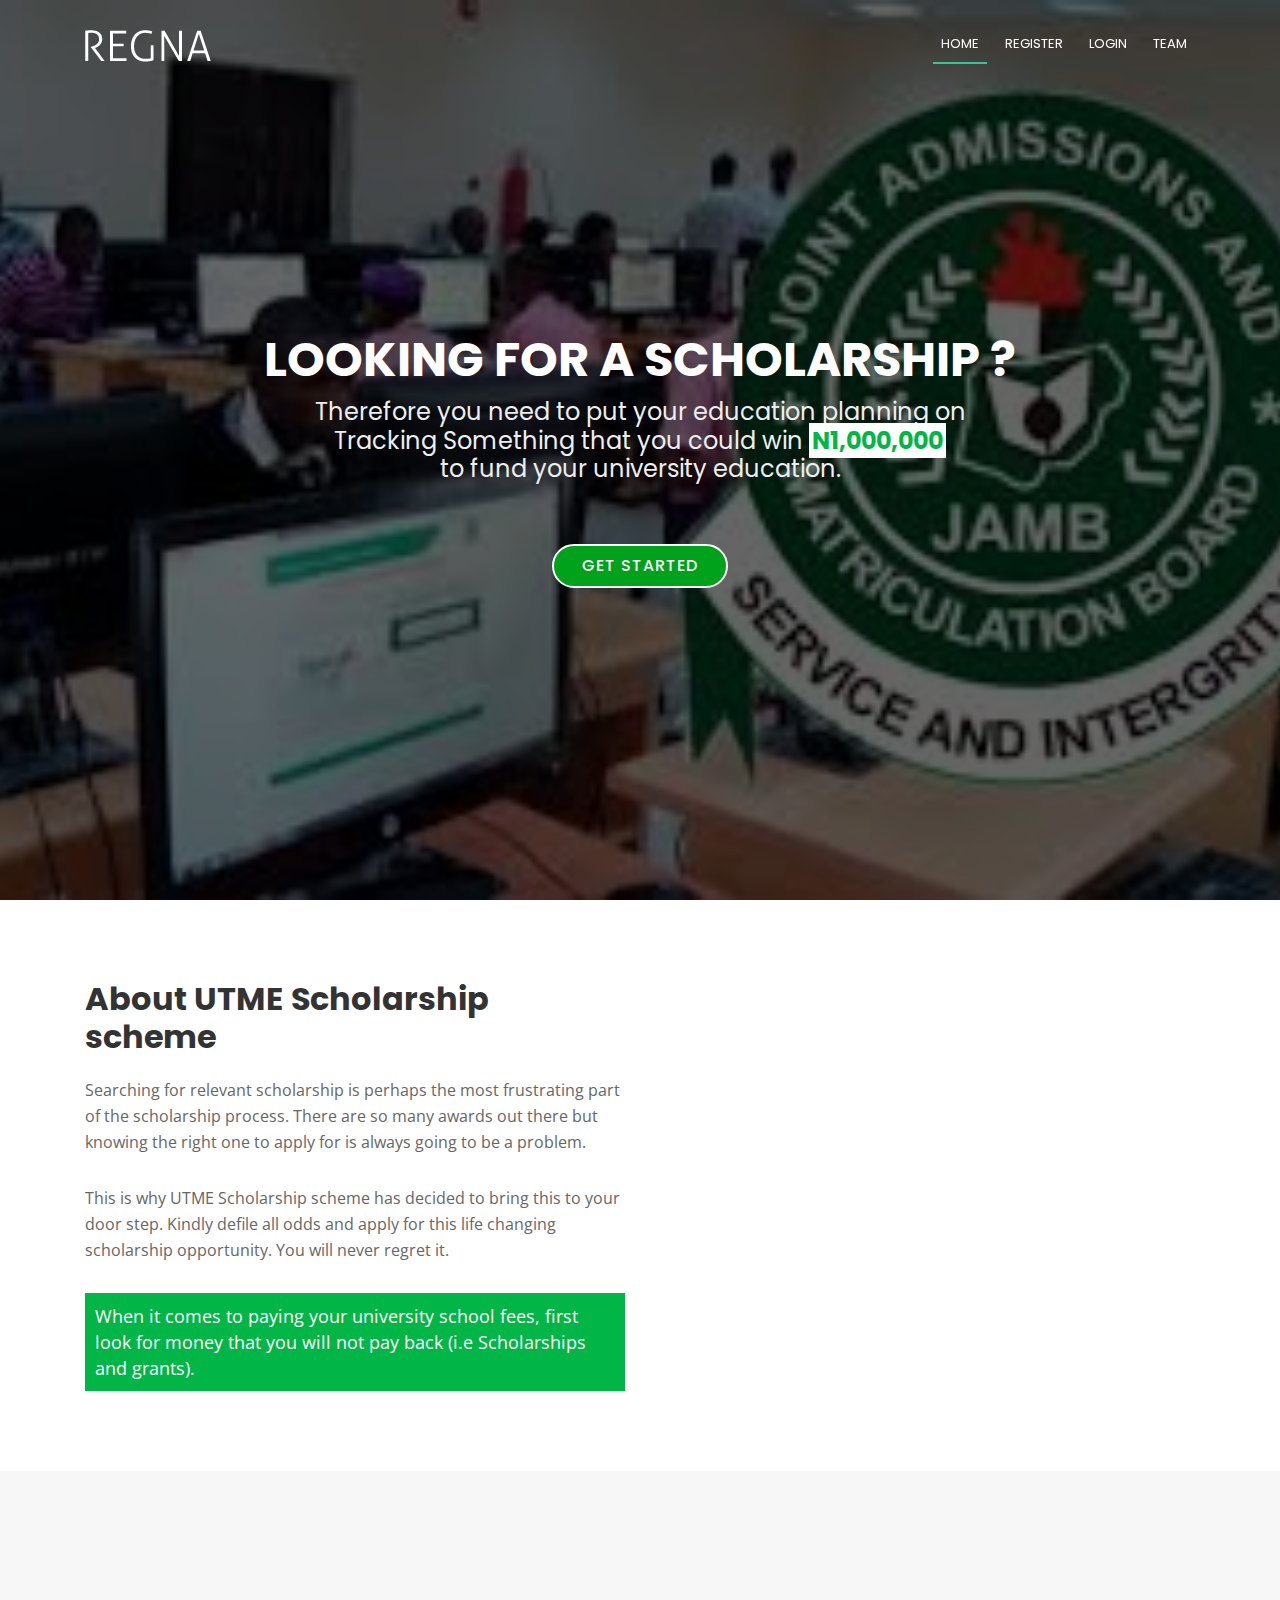
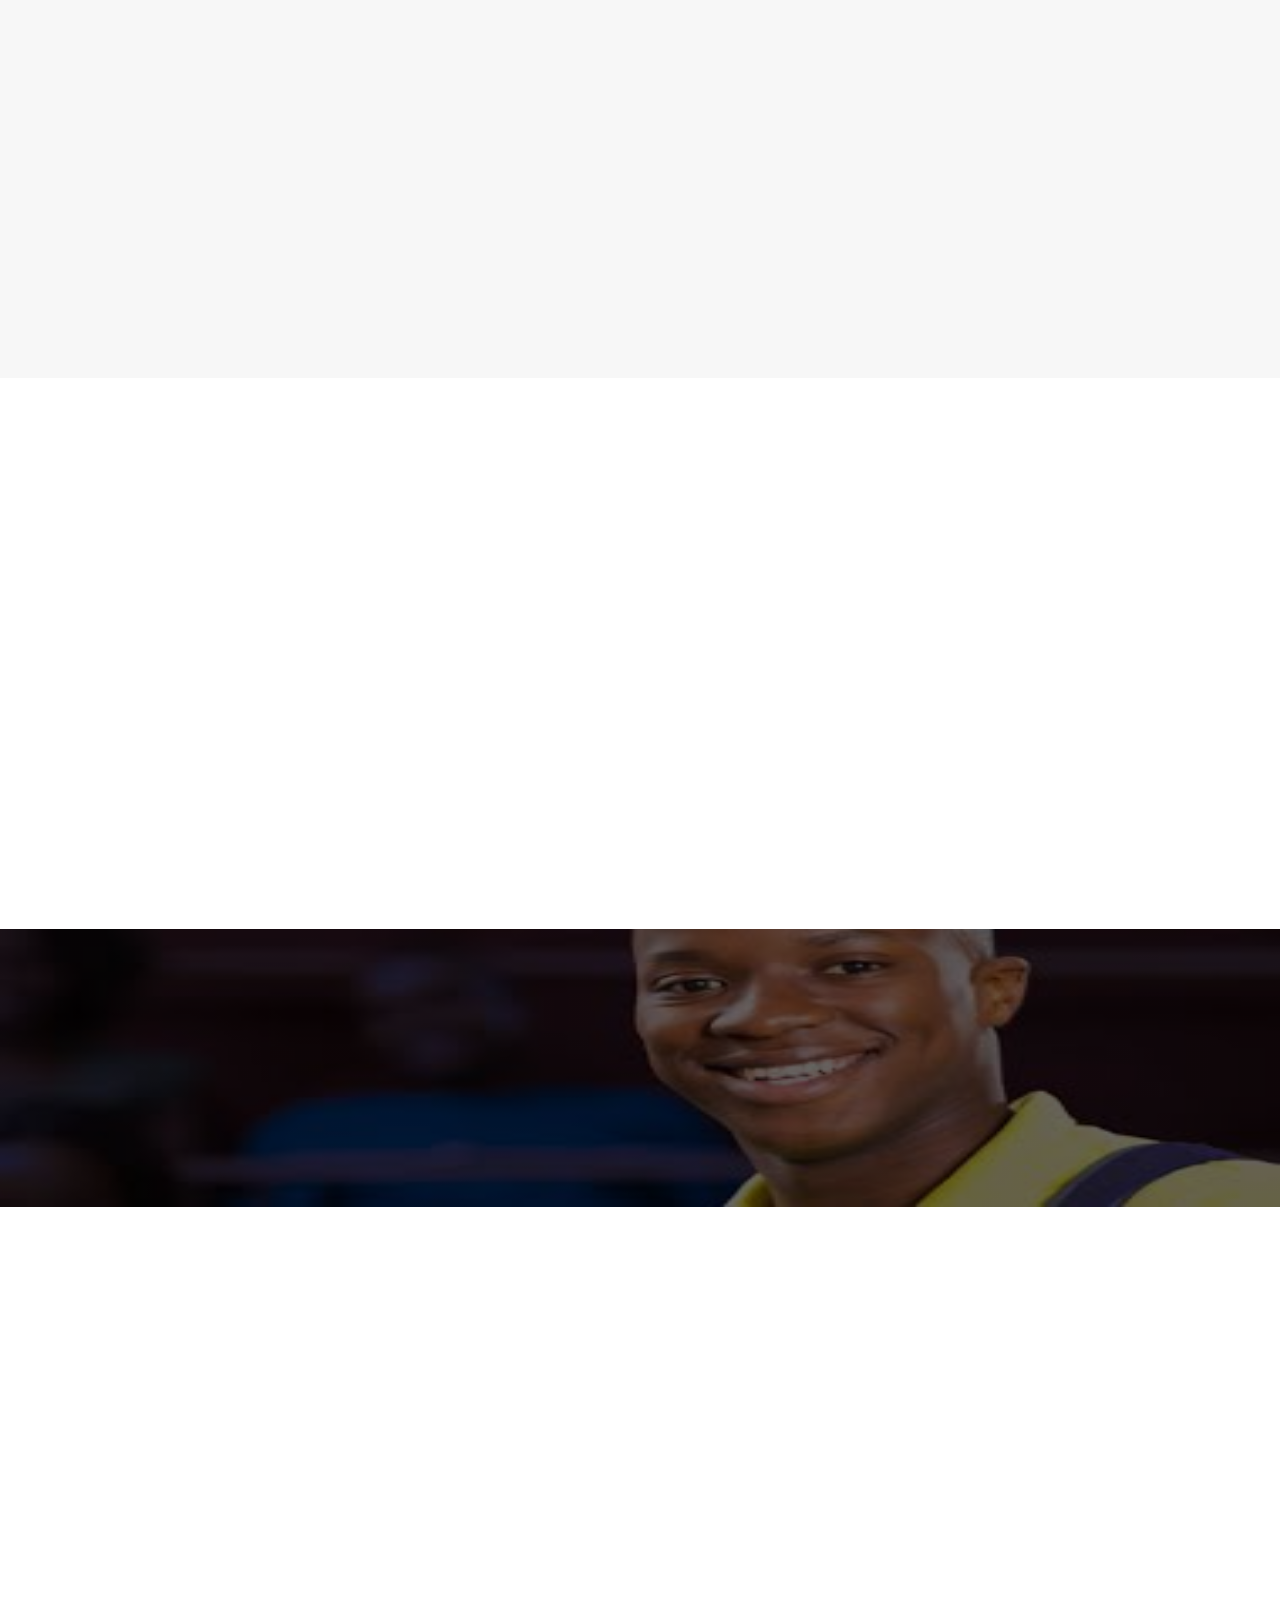
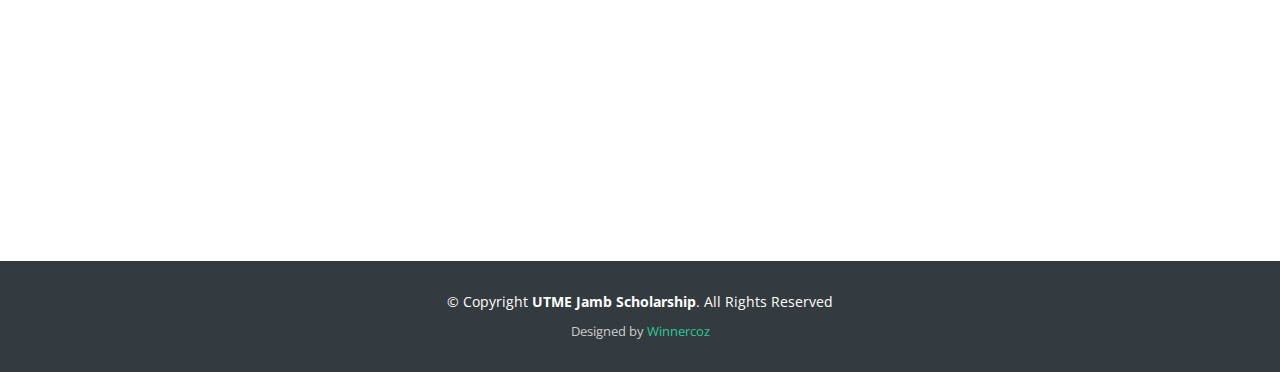
<file: index.html>
<!DOCTYPE html>
<html lang="en">
<head>
  <meta charset="utf-8">
  <title>UTME Jamb Scholarship</title>
  <meta content="width=device-width, initial-scale=1.0" name="viewport">
  <meta content="" name="keywords">
  <meta content="" name="description">

  <!-- Favicons -->
  <link href="img/favicon.png" rel="icon">
  <link href="img/apple-touch-icon.png" rel="apple-touch-icon">

  <!-- Google Fonts -->
  <link href="https://fonts.googleapis.com/css?family=Open+Sans:300,300i,400,400i,700,700i|Poppins:300,400,500,700" rel="stylesheet">

  <!-- Bootstrap CSS File -->
  <link href="lib/bootstrap/css/bootstrap.min.css" rel="stylesheet">
  <link rel="stylesheet" href="https://stackpath.bootstrapcdn.com/bootstrap/4.4.1/css/bootstrap.min.css">
  <link rel="stylesheet" href="https://stackpath.bootstrapcdn.com/bootstrap/4.4.1/js/bootstrap.min.js">

  <!-- Libraries CSS Files -->
  <link href="lib/font-awesome/css/font-awesome.min.css" rel="stylesheet">
  <link href="lib/animate/animate.min.css" rel="stylesheet">

  <!-- Main Stylesheet File -->
  <link href="css/style.css" rel="stylesheet">

</head>

<body>

  <!--==========================
  Header
  ============================-->
  <header id="header">
    <div class="container">

      <div id="logo" class="pull-left">
        <a href="#hero"><img src="img/logo.png" alt="" title="" /></img></a>
        <!-- Uncomment below if you prefer to use a text logo -->
        <!--<h1><a href="#hero">Regna</a></h1>-->
      </div>

      <nav id="nav-menu-container">
        <ul class="nav-menu">
           
          <li class="menu-active"><a href="#hero">Home</a></li>
           <li><a href="/Form/register/Register.html">Register</a></li>
           <li><a href="/Form/Login/Login.html">Login</a></li>
          <li><a href="#team">Team</a></li>
      </nav><!-- #nav-menu-container -->
    </div>
  </header><!-- #header -->

  <!--==========================
    Hero Section
  ============================-->
  <section id="hero">
    <div class="hero-container">
      <h1>LOOKING FOR A SCHOLARSHIP ?</h1>
      <h2>Therefore you need to put your education planning on <br> Tracking Something that you could win <strong style="color: rgb(1, 182, 70); background: white; padding:1px 03px;">N1,000,000</strong> <br> to fund your university education.</h2>
      <a href="/Form/register/Register.html" class="btn-get-started">Get Started</a>
    </div>
  </section><!-- #hero -->

  <main id="main">

    <!--==========================
      About Us Section
    ============================-->
    <section id="about">
      <div class="container">
        <div class="row about-container">

          <div class="col-lg-6 content order-lg-1 order-2">
            <h2 class="title">About UTME Scholarship scheme</h2>
            <p>
              Searching for relevant scholarship is perhaps the most frustrating part of the scholarship process. There are so many awards out there but knowing the right one to apply for is always going to be a problem. 
            </p>
            <p>
              This is why UTME Scholarship scheme has decided to bring this to your door step. Kindly defile all odds and apply for this life changing scholarship opportunity. You will never regret it.
            </p>
            <p id="S-text">
              When it comes to paying your university school fees, first look for money that you will not pay back (i.e Scholarships and grants). 
            </p>

          </div>

          <div class="col-lg-6 background order-lg-2 order-1 wow fadeInRight"></div>
        </div>
        
      </div>
    </section><!-- #about -->

    <!--==========================
      Facts Section
    ============================-->
    <section id="facts">
      <div class="container wow fadeIn">
        <div class="section-header">
          <h3 class="section-title">Facts</h3>
          <p class="fact">
            UTME Scholarship Scheme is a scheme designed to inspire Nigeria students who have the intention of going to school <br> but may not have enough fund.
            This website has been created for these set of students <br> with a view to pull resources together through a committed investor network so that lucky candidates/applicants be rewarded.</p>
            <p class="fact">
           This scholarship benefits NOT only the intelligent students, but also students with lucky numbers. <br>  The proposed scholarship has a minimum value of N22, 200,000. <br> <strong style="font-size: 1rem;"><i>Below table gives the breakdown of how the scholarship will be given.</i></strong></p>
         
        </div>
        <div class="row m-count counters">

  				<div class="col-lg-3 col-6 text-center">
            <span data-toggle="counter-up" id="m">1,000,000</span>
            <strong style="color: black;">Best Jamb Student + 2 Lucky Applicant</strong>
  				</div>

          <div class="col-lg-3 col-6 text-center">
            <span data-toggle="counter-up"  id="m-one">500,000</span>
            <strong style="color: black;">2nd Best Jamb Student + 2 Lucky Applicant</strong>
  				</div>

          <div class="col-lg-3 col-6 text-center" id="m-two">
            <span data-toggle="counter-up">50,000</span>
            <strong style="color: black;">300 Lucky Applicant</strong>
  				</div>

          <div class="col-lg-3 col-6 text-center">
            <span data-toggle="counter-up">77</span>
            <strong style="color: black;">Applicant Will Win Android Phones Worth N35,000</strong>
  				</div>

  			</div>

      </div>
    </section><!-- #facts -->

    <!--==========================
      Services Section
    ============================-->
    <section id="services">
      <div class="container wow fadeIn">
        <div class="section-header">
          <h3 class="section-title">DETAILS ABOUT THE SCHOLARSHIP</h3>
          <H4 class="section-description" style="color: black;" >Are Curious And Want To get started?, <br> Before You Go Read Our Application Proocess That Will Give You A Starting Guide</H4>
        </div>
        <div class="row">
          <div class="col-lg-4 col-md-6 wow fadeInUp" data-wow-delay="0.2s">
            <div class="box">
              <div class="icon"><a href=""><i class="fa fa-desktop"></i></a></div>
              <h4 class="title"><a href="">APPLICATION/REGISTRATION FEE</a></h4>
              <p class="description">Registration for the scholarship cost a token of Three Hundred Naira <strong style="background: rgb(0, 0, 0); color: white;">(N300)</strong> only. </p>
            </div>
          </div>
          <div class="col-lg-4 col-md-6 wow fadeInUp" data-wow-delay="0.4s">
            <div class="box">
              <div class="icon"><a href=""><i class="fa fa-bar-chart"></i></a></div>
              <h4 class="title"><a href="">ELIGIBILITY:</a></h4>
              <p class="description">Applicant Must have completed their secondary education OR seating for UTME. <i>Applicant who have gained admission into tertiary institution and are struggling with academic fees can also apply. </i> </p>
            </div>
          </div>
          <div class="col-lg-4 col-md-6 wow fadeInUp" data-wow-delay="0.6s">
            <div class="box">
              <div class="icon"><a href=""><i class="fa fa-paper-plane"></i></a></div>
              <h4 class="title"><a href="">DEADLINE</a></h4>
              <p class="description">Deadline for registration is June 30, 2020.</p>
            </div>
          </div>

         

      </div>
    </section><!-- #services -->

    <!--==========================
    Call To Action Section
    ============================-->
    <section id="call-to-action">
      <div class="container wow fadeIn">
        <div class="row">
          <div class="col-lg-9 text-center text-lg-left">
            <h3 class="cta-title">Apply Now</h3>
            <blockquote class="cta-text"> <i>“If you think there aren’t scholarship 
              Out there for you, google it. You will 
              be inundated with scholarships whether it is 
              $500 up to $25,000. 
              
              There is something for everybody.
              
              ¬¬¬¬¬¬¬¬¬¬¬¬_____Kirsten C.”</i>
              </blockquote>
          </div>
          <div class="col-lg-3 cta-btn-container text-center">
            <a class="cta-btn align-middle" href="/Form/register/Register.html">Apply Now</a>
          </div>
        </div>

      </div>
    </section><!-- #call-to-action -->

    <!--==========================
      Team Section
    ============================-->
    <section id="team">
      <div class="container wow fadeInUp">
        <div class="section-header">
          <h3 class="section-title">Team</h3>
          <p class="section-description">Sed ut perspiciatis unde omnis iste natus error sit voluptatem accusantium doloremque</p>
        </div>
        <div class="row">
          <div class="col-lg-3 col-md-6">
            <div class="member">
              <div class="pic"><img src="img/team-1.jpg" alt=""></div>
              <h4>Walter White</h4>
              <span>Chief Executive Officer</span>
              <div class="social">
                <a href=""><i class="fa fa-twitter"></i></a>
                <a href=""><i class="fa fa-facebook"></i></a>
                <a href=""><i class="fa fa-google-plus"></i></a>
                <a href=""><i class="fa fa-linkedin"></i></a>
              </div>
            </div>
          </div>

          <div class="col-lg-3 col-md-6">
            <div class="member">
              <div class="pic"><img src="img/team-2.jpg" alt=""></div>
              <h4>Sarah Jhinson</h4>
              <span>Product Manager</span>
              <div class="social">
                <a href=""><i class="fa fa-twitter"></i></a>
                <a href=""><i class="fa fa-facebook"></i></a>
                <a href=""><i class="fa fa-google-plus"></i></a>
                <a href=""><i class="fa fa-linkedin"></i></a>
              </div>
            </div>
          </div>

          <div class="col-lg-3 col-md-6">
            <div class="member">
              <div class="pic"><img src="img/team-3.jpg" alt=""></div>
              <h4>William Anderson</h4>
              <span>CTO</span>
              <div class="social">
                <a href=""><i class="fa fa-twitter"></i></a>
                <a href=""><i class="fa fa-facebook"></i></a>
                <a href=""><i class="fa fa-google-plus"></i></a>
                <a href=""><i class="fa fa-linkedin"></i></a>
              </div>
            </div>
          </div>

          <div class="col-lg-3 col-md-6">
            <div class="member">
              <div class="pic"><img src="img/team-4.jpg" alt=""></div>
              <h4>Amanda Jepson</h4>
              <span>Accountant</span>
              <div class="social">
                <a href=""><i class="fa fa-twitter"></i></a>
                <a href=""><i class="fa fa-facebook"></i></a>
                <a href=""><i class="fa fa-google-plus"></i></a>
                <a href=""><i class="fa fa-linkedin"></i></a>
              </div>
            </div>
          </div>
        </div>

      </div>
    </section><!-- #team -->

    <!--==========================
      Contact Section
    ============================-->
  </main>

  <!--==========================
    Footer
  ============================-->
  <footer id="footer">
    <div class="footer-top">
      <div class="container">

      </div>
    </div>

    <div class="container">
      <div class="copyright">
        &copy; Copyright <strong>UTME Jamb Scholarship</strong>. All Rights Reserved
      </div>
      <div class="credits">
        Designed by <a href="https://github.com/winnercoz">Winnercoz</a>
      </div>
    </div>
  </footer><!-- #footer -->

  <a href="#" class="back-to-top"><i class="fa fa-chevron-up"></i></a>

  <!-- JavaScript Libraries -->
  
  <script src="lib/jquery/jquery.min.js"></script>
  <script src="lib/jquery/jquery-migrate.min.js"></script>
  <script src="lib/bootstrap/js/bootstrap.bundle.min.js"></script>
  <script src="lib/easing/easing.min.js"></script>
  <script src="lib/wow/wow.min.js"></script>
  <script src="lib/waypoints/waypoints.min.js"></script>
  <script src="lib/counterup/counterup.min.js"></script>
  <script src="lib/superfish/hoverIntent.js"></script>
  <script src="lib/superfish/superfish.min.js"></script>

  <!-- Template Main Javascript File -->

  <script src="js/main.js"></script>

</body>
</html>
</file>
<file: css/style.css>
/*
  Theme Name: Regna
  Theme URL: https://bootstrapmade.com/regna-bootstrap-onepage-template/
  Author: BootstrapMade.com
  License: https://bootstrapmade.com/license/
*/
/*--------------------------------------------------------------
# General
--------------------------------------------------------------*/
body {
  background: #fff;
  color: #666666;
  font-family: "Open Sans", sans-serif;
}

a {
  color: #2dc997;
}

a:hover, a:active, a:focus {
  color: #2dca98;
  outline: none;
  text-decoration: none;
}

p {
  padding: 0;
  margin: 0 0 30px 0;
}

h1, h2, h3, h4, h5, h6 {
  font-family: "Poppins", sans-serif;
  font-weight: 400;
  margin: 0 0 20px 0;
  padding: 0;
}

/* Prelaoder */
#preloader {
  position: fixed;
  left: 0;
  top: 0;
  z-index: 999;
  width: 100%;
  height: 100%;
  overflow: visible;
  background: #fff url("../img/preloader.svg") no-repeat center center;
}

/* Back to top button */
.back-to-top {
  position: fixed;
  display: none;
  background: rgba(0, 0, 0, 0.2);
  color: #fff;
  padding: 6px 12px 9px 12px;
  font-size: 16px;
  border-radius: 2px;
  right: 15px;
  bottom: 15px;
  transition: background 0.5s;
}
@media (min-width: 300px)and (max-width: 480px) {
  .m-count{
    text-align: center;
    display: block;
    margin: 0px 0px 0px 100px;
  }
  #m{
    text-align: left !important;
    display: block !important;
    margin: 0px 60px 0px -40px !important;
  }
  #m-one{
    text-align: left !important;
    display: block !important;
    margin: 0px 40px 0px -40px !important;
  }
  #m-two{
    text-align: center !important;
    display: block !important;
    margin: 0px 0px 0px 0px !important;
  }
  #header #logo {
   margin-left: 30%;
   margin-top:  -10px;
   position: fixed;
  }
  body {
    background: rgb(0, 161, 27);
    color: #666666;
    font-family: "Open Sans", sans-serif;
  }

}

@media (max-width: 768px) {
  .back-to-top {
    bottom: 15px;
  }
}

.back-to-top:focus {
  background: rgba(0, 0, 0, 0.2);
  color: #fff;
  outline: none;
}

.back-to-top:hover {
  background: #2dc997;
  color: #fff;
}

/*--------------------------------------------------------------
# Header
--------------------------------------------------------------*/
#header {
  padding: 30px 0;
  height: 92px;
  position: fixed;
  left: 0;
  top: 0;
  right: 0;
  transition: all 0.5s;
  z-index: 997;
}

#header #logo {
  float: left;
}

#header #logo h1 {
  font-size: 36px;
  margin: 0;
  padding: 6px 0;
  line-height: 1;
  font-family: "Poppins", sans-serif;
  font-weight: 700;
  letter-spacing: 3px;
  text-transform: uppercase;
}

#header #logo h1 a, #header #logo h1 a:hover {
  color: #fff;
}

#header #logo img {
  padding: 0;
  margin: 0;
}

@media (max-width: 768px) {
  #header #logo h1 {
    font-size: 26px;
  }
  #header #logo img {
    max-height: 40px;
  }
}

#header.header-fixed {
  background: rgba(52, 59, 64, 0.9);
  padding: 20px 0;
  height: 72px;
  transition: all 0.5s;
}

/*--------------------------------------------------------------
# Hero Section
--------------------------------------------------------------*/
#hero {
  width: 100%;
  height: 100vh;
  background: url(../img/jamb.jpg) top center;
  background-size: cover;
  position: relative;
}

@media (min-width: 1024px) {
  #hero {
    background-attachment: fixed;
  }
}

#hero:before {
  content: "";
  background: rgba(0, 0, 0, 0.6);
  position: absolute;
  bottom: 0;
  top: 0;
  left: 0;
  right: 0;
}

#hero .hero-container {
  position: absolute;
  bottom: 0;
  top: 0;
  left: 0;
  right: 0;
  display: flex;
  justify-content: center;
  align-items: center;
  flex-direction: column;
  text-align: center;
}

#hero h1 {
  margin: 30px 0 10px 0;
  font-size: 48px;
  font-weight: 700;
  line-height: 56px;
  text-transform: uppercase;
  color: #fff;
}

@media (max-width: 768px) {
  #hero h1 {
    font-size: 28px;
    line-height: 36px;
  }
}

#hero h2 {
  color: #eee;
  margin-bottom: 50px;
  font-size: 24px;
}

@media (max-width: 768px) {
  #hero h2 {
    font-size: 18px;
    line-height: 24px;
    margin-bottom: 30px;
  }
}

#hero .btn-get-started {
  font-family: "Poppins", sans-serif;
  text-transform: uppercase;
  font-weight: 500;
  font-size: 16px;
  letter-spacing: 1px;
  display: inline-block;
  background: rgb(0, 161, 27);
  padding: 8px 28px;
  border-radius: 50px;
  transition: 0.5s;
  margin: 10px;
  border: 2px solid #fff;
  color: #fff;
}

#hero .btn-get-started:hover {
  background: #2dc997;
  border: 2px solid #2dc997;
}

/*--------------------------------------------------------------
# Navigation Menu
--------------------------------------------------------------*/
/* Nav Menu Essentials */
.nav-menu, .nav-menu * {
  margin: 0;
  padding: 0;
  list-style: none;
}

.nav-menu ul {
  position: block;
  display: none;
  top: 100%;
  left: 0;
  z-index: 99;
}

.nav-menu li {
  position: relative;
  white-space: nowrap;
}

.nav-menu > li {
  float: left;
}

.nav-menu li:hover > ul,
.nav-menu li.sfHover > ul {
  display: block;
}

.nav-menu ul ul {
  top: 0;
  left: 100%;
}

.nav-menu ul li {
  min-width: 180px;
}

/* Nav Menu Arrows */
.sf-arrows .sf-with-ul {
  padding-right: 30px;
}

.sf-arrows .sf-with-ul:after {
  content: "\f107";
  position: absolute;
  right: 15px;
  font-family: FontAwesome;
  font-style: normal;
  font-weight: normal;
}

.sf-arrows ul .sf-with-ul:after {
  content: "\f105";
}

/* Nav Meu Container */
#nav-menu-container {
  float: right;
  margin: 0;
}

@media (max-width: 768px) {
  #nav-menu-container {
    display: none;
  }
}

/* Nav Meu Styling */
.nav-menu a {
  padding: 0 8px 10px 8px;
  text-decoration: none;
  display: inline-block;
  color: #fff;
  font-family: "Poppins", sans-serif;
  font-weight: 400;
  text-transform: uppercase;
  font-size: 13px;
  outline: none;
}

.nav-menu > li {
  margin-left: 10px;
}

.nav-menu > li > a:before {
  content: "";
  position: absolute;
  width: 100%;
  height: 2px;
  bottom: 0;
  left: 0;
  background-color: #2dc997;
  visibility: hidden;
  -webkit-transform: scaleX(0);
  transform: scaleX(0);
  -webkit-transition: all 0.3s ease-in-out 0s;
  transition: all 0.3s ease-in-out 0s;
}

.nav-menu a:hover:before, .nav-menu li:hover > a:before, .nav-menu .menu-active > a:before {
  visibility: visible;
  -webkit-transform: scaleX(1);
  transform: scaleX(1);
}

.nav-menu ul {
  margin: 4px 0 0 0;
  border: 1px solid #e7e7e7;
}

.nav-menu ul li {
  background: #fff;
}

.nav-menu ul li:first-child {
  border-top: 0;
}

.nav-menu ul li a {
  padding: 10px;
  color: #333;
  transition: 0.3s;
  display: block;
  font-size: 13px;
  text-transform: none;
}

.nav-menu ul li a:hover {
  background: #2dc997;
  color: #fff;
}

.nav-menu ul ul {
  margin: 0;
}

/* Mobile Nav Toggle */
#mobile-nav-toggle {
  /* position: relative; */
  right: 0;
  top: 0;
  z-index: 999;
  margin: 20px 20px 0 0;
  border: 0;
  background: none;
  font-size: 24px;
  display: none;
  transition: all 0.4s;
  outline: none;
  cursor: pointer;
}

#mobile-nav-toggle i {
  color: #fff;
}

@media (max-width: 768px) {
  #mobile-nav-toggle {
    display: inline;
  }
}

/* Mobile Nav Styling */
#mobile-nav {
  position: fixed;
  top: 0;
  padding-top: 18px;
  bottom: 0;
  z-index: 998;
  background: rgba(52, 59, 64, 0.9);
  left: -260px;
  width: 260px;
  overflow-y: auto;
  transition: 0.4s;
}

#mobile-nav ul {
  padding: 0;
  margin: 0;
  list-style: none;
}

#mobile-nav ul li {
  position: relative;
}

#mobile-nav ul li a {
  color: #fff;
  font-size: 16px;
  overflow: hidden;
  padding: 10px 22px 10px 15px;
  position: relative;
  text-decoration: none;
  width: 100%;
  display: block;
  outline: none;
}

#mobile-nav ul li a:hover {
  color: #fff;
}

#mobile-nav ul li li {
  padding-left: 30px;
}

#mobile-nav ul .menu-has-children i {
  position: absolute;
  right: 0;
  z-index: 99;
  padding: 15px;
  cursor: pointer;
  color: #fff;
}

#mobile-nav ul .menu-has-children i.fa-chevron-up {
  color: #2dc997;
}

#mobile-nav ul .menu-item-active {
  color: #2dc997;
}

#mobile-body-overly {
  width: 100%;
  height: 100%;
  z-index: 997;
  top: 0;
  left: 0;
  position: fixed;
  background: rgba(52, 59, 64, 0.9);
  display: none;
}

/* Mobile Nav body classes */
body.mobile-nav-active {
  overflow: hidden;
}

body.mobile-nav-active #mobile-nav {
  left: 0;
}

body.mobile-nav-active #mobile-nav-toggle {
  color: #fff;
}

/*--------------------------------------------------------------
# Sections
--------------------------------------------------------------*/
/* Sections Header
--------------------------------*/
.section-header .section-title {
  font-size: 32px;
  color: #111;
  text-transform: uppercase;
  text-align: center;
  font-weight: 700;
  margin-bottom: 5px;
}

.section-header .section-description {
  text-align: center;
  padding-bottom: 40px;
  color: #999;
}

/* About Us Section
--------------------------------*/
#about {
  background: #fff;
  padding: 80px 0;
}

#about .about-container .background {
  height: 400px;
  background: url(../img/Jambimg.jpg) center top no-repeat;
  background-size: 100% 100% ;
}

#about .about-container .content {
  background: #fff;
}

#about .about-container .title {
  color: #333;
  font-weight: 700;
  font-size: 32px;
}

@media (max-width: 768px) {
  #about .about-container .title {
    padding-top: 15px;
  }
}

#about .about-container p {
  line-height: 26px;
}

#about .about-container p:last-child {
  margin-bottom: 0;
}

#about .about-container .icon-box {
  background: #fff;
  background-size: cover;
  padding: 0 0 30px 0;
}

#about .about-container .icon-box .icon {
  float: left;
  background: #fff;
  width: 64px;
  height: 64px;
  display: flex;
  justify-content: center;
  align-items: center;
  flex-direction: column;
  text-align: center;
  border-radius: 50%;
  border: 2px solid #2dc997;
}

#about .about-container .icon-box .icon i {
  color: #2dc997;
  font-size: 24px;
}

#about .about-container .icon-box .title {
  margin-left: 80px;
  font-weight: 500;
  margin-bottom: 5px;
  font-size: 18px;
  text-transform: uppercase;
}

#about .about-container .icon-box .title a {
  color: #111;
}

#about .about-container .icon-box .description {
  margin-left: 80px;
  line-height: 24px;
  font-size: 14px;
}

/* Facts Section
--------------------------------*/
#facts {
  background: #f7f7f7;
  padding: 80px 0 60px 0;
}

#facts .counters span {
  font-size: 48px;
  display: block;
  color: #2dc997;
}

#facts .counters p {
  padding: 0;
  margin: 0 0 20px 0;
  font-family: "Poppins", sans-serif;
  font-size: 14px;
}

/* Services Section
--------------------------------*/
#services {
  background: #fff;
  background-size: cover;
  padding: 80px 0 60px 0;
}

#services .box {
  padding: 50px 20px;
  margin-bottom: 50px;
  text-align: center;
  border: 1px solid #e6e6e6;
  height: 200px;
  position: relative;
  background: #fafafa;
}

#services .icon {
  position: absolute;
  top: -36px;
  left: calc(50% - 36px);
  transition: 0.2s;
  border-radius: 50%;
  border: 6px solid #fff;
  display: flex;
  justify-content: center;
  align-items: center;
  flex-direction: column;
  text-align: center;
  width: 72px;
  height: 72px;
  background: #2dc997;
}

#services .icon a {
  display: inline-block;
}

#services .icon i {
  color: #fff;
  font-size: 24px;
}

#services .box:hover .icon {
  background: #fff;
  border: 2px solid #2dc997;
}

#services .box:hover .icon i {
  color: #2dc997;
}

#services .box:hover .icon a {
  color: #2dc997;
}

#services .title {
  font-weight: 700;
  font-size: 18px;
  margin-bottom: 15px;
  text-transform: uppercase;
}

#services .title a {
  color: #111;
}

#services .description {
  font-size: 14px;
  line-height: 24px;
}

/* Call To Action Section
--------------------------------*/
#call-to-action {
  background: linear-gradient(rgba(0, 0, 0, 0.6), rgba(0, 0, 0, 0.6)), url(../img/JAMB-SMILE.jpg) center top no-repeat;
  background-size: 100% 100%;
  padding: 80px 0;
}

#call-to-action .cta-title {
  color: #fff;
  font-size: 28px;
  font-weight: 700;
}

#call-to-action .cta-text {
  color: #fff;
}

@media (min-width: 769px) {
  #call-to-action .cta-btn-container {
    display: flex;
    align-items: center;
    justify-content: flex-end;
  }
}

#call-to-action .cta-btn {
  font-family: "Poppins", sans-serif;
  text-transform: uppercase;
  font-weight: 500;
  font-size: 16px;
  letter-spacing: 1px;
  display: inline-block;
  padding: 8px 30px;
  border-radius: 50px;
  transition: 0.5s;
  background: rgb(0, 161, 27);
  margin: 10px;
  border: 2px solid #fff;
  color: #fff;
}

#call-to-action .cta-btn:hover {
  background: #2dc997;
  border: 2px solid #2dc997;
}

/* Portfolio Section
--------------------------------*/
#portfolio {
  background: #f7f7f7;
  padding: 80px 0;
}

#portfolio #portfolio-wrapper {
  padding-right: 15px;
}

#portfolio #portfolio-flters {
  padding: 0;
  margin: 0 0 45px 0;
  list-style: none;
  text-align: center;
}

#portfolio #portfolio-flters li {
  cursor: pointer;
  margin: 0 10px;
  display: inline-block;
  padding: 10px 22px;
  font-size: 12px;
  line-height: 20px;
  color: #666666;
  border-radius: 4px;
  text-transform: uppercase;
  background: #fff;
  margin-bottom: 5px;
  transition: all 0.3s ease-in-out;
}

#portfolio #portfolio-flters li:hover, #portfolio #portfolio-flters li.filter-active {
  background: #2dc997;
  color: #fff;
}

#portfolio .portfolio-item {
  position: relative;
  height: 200px;
  overflow: hidden !important;
  margin-bottom: 15px;
  transition: all 350ms ease;
  transform: scale(1);
}

#portfolio .portfolio-item a {
  display: block;
  margin-right: 15px;
}

#portfolio .portfolio-item img {
  position: relative;
  top: 0;
  transition: all 600ms cubic-bezier(0.645, 0.045, 0.355, 1);
}

#portfolio .portfolio-item .details {
  height: 50px;
  background: #2dc997;
  position: absolute;
  width: 100%;
  height: 50px;
  bottom: -50px;
  transition: all 300ms cubic-bezier(0.645, 0.045, 0.355, 1);
}

#portfolio .portfolio-item .details h4 {
  font-size: 14px;
  font-weight: 700;
  color: #fff;
  padding: 8px 0 2px 8px;
  margin: 0;
}

#portfolio .portfolio-item .details span {
  display: block;
  color: #fff;
  font-size: 13px;
  padding-left: 8px;
}

#portfolio .portfolio-item:hover .details {
  bottom: 0;
}

#portfolio .portfolio-item:hover img {
  top: -30px;
}

/* Team Section
--------------------------------*/
#team {
  background: #fff;
  padding: 80px 0 60px 0;
}

#team .member {
  text-align: center;
  margin-bottom: 20px;
}

#team .member .pic {
  margin-bottom: 15px;
  overflow: hidden;
  height: 260px;
}

#team .member .pic img {
  max-width: 100%;
}

#team .member h4 {
  font-weight: 700;
  margin-bottom: 2px;
  font-size: 18px;
}

#team .member span {
  font-style: italic;
  display: block;
  font-size: 13px;
}

#team .member .social {
  margin-top: 15px;
}

#team .member .social a {
  color: #b3b3b3;
}

#team .member .social a:hover {
  color: #2dc997;
}

#team .member .social i {
  font-size: 18px;
  margin: 0 2px;
}

/* Contact Section
--------------------------------*/
#contact {
  background: #f7f7f7;
  padding: 80px 0 40px 0;
}

#contact #google-map {
  height: 300px;
  margin-bottom: 20px;
}

#contact .info {
  color: #333333;
}

#contact .info i {
  font-size: 32px;
  color: #2dc997;
  float: left;
}

#contact .info p {
  padding: 0 0 10px 50px;
  margin-bottom: 20px;
  line-height: 22px;
  font-size: 14px;
}

#contact .info .email p {
  padding-top: 5px;
}

#contact .social-links {
  padding-bottom: 20px;
}

#contact .social-links a {
  font-size: 18px;
  display: inline-block;
  background: #333;
  color: #fff;
  line-height: 1;
  padding: 8px 0;
  border-radius: 50%;
  text-align: center;
  width: 36px;
  height: 36px;
  transition: 0.3s;
}

#contact .social-links a:hover {
  background: #2dc997;
  color: #fff;
}

#contact .form #sendmessage {
  color: #2dc997;
  border: 1px solid #2dc997;
  display: none;
  text-align: center;
  padding: 15px;
  font-weight: 600;
  margin-bottom: 15px;
}

#contact .form #errormessage {
  color: red;
  display: none;
  border: 1px solid red;
  text-align: center;
  padding: 15px;
  font-weight: 600;
  margin-bottom: 15px;
}

#contact .form #sendmessage.show, #contact .form #errormessage.show, #contact .form .show {
  display: block;
}

#contact .form .validation {
  color: red;
  display: none;
  margin: 0 0 20px;
  font-weight: 400;
  font-size: 13px;
}

#contact .form input, #contact .form textarea {
  border-radius: 0;
  box-shadow: none;
  font-size: 14px;
}

#contact .form button[type="submit"] {
  background: #2dc997;
  border: 0;
  padding: 10px 24px;
  color: #fff;
  transition: 0.4s;
}

#contact .form button[type="submit"]:hover {
  background: #51d8ad;
}

/*--------------------------------------------------------------
# Footer
--------------------------------------------------------------*/
#footer {
  background: #343b40;
  padding: 30px 0;
  color: #fff;
  font-size: 14px;
}

#footer .copyright {
  text-align: center;
}

#footer .credits {
  padding-top: 10px;
  text-align: center;
  font-size: 13px;
  color: #ccc;
}
#S-text{
  background: rgb(1, 182, 70) !important ;
  color: white !important;
  font-size: large !important;
  padding: 10px;
}
.fact{
  font-family: Lucida, sans-serif !important;
  text-align: center !important;
  color: black !important;
  
}
.fact-text{
  font-family: Lucida, sans-serif !important;
  text-align: center !important;
  color: black !important;
  
}
</file>
